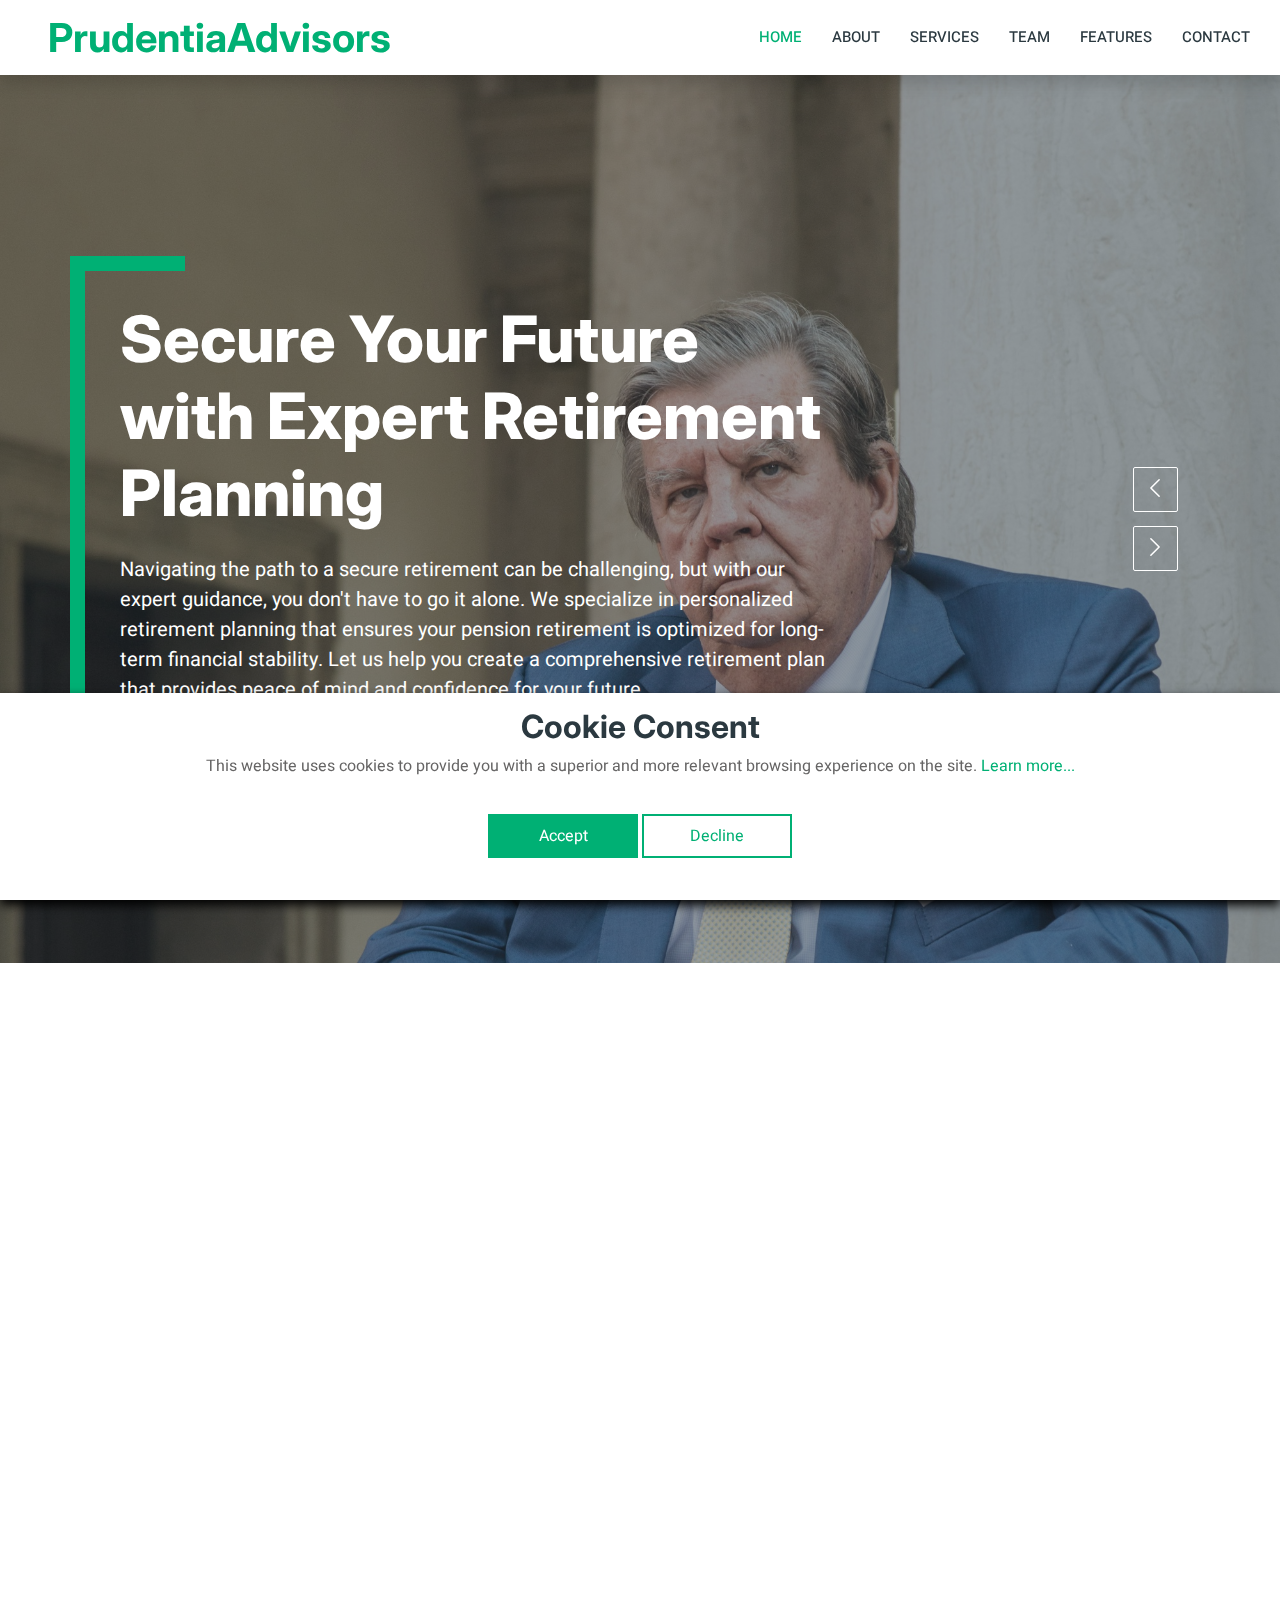
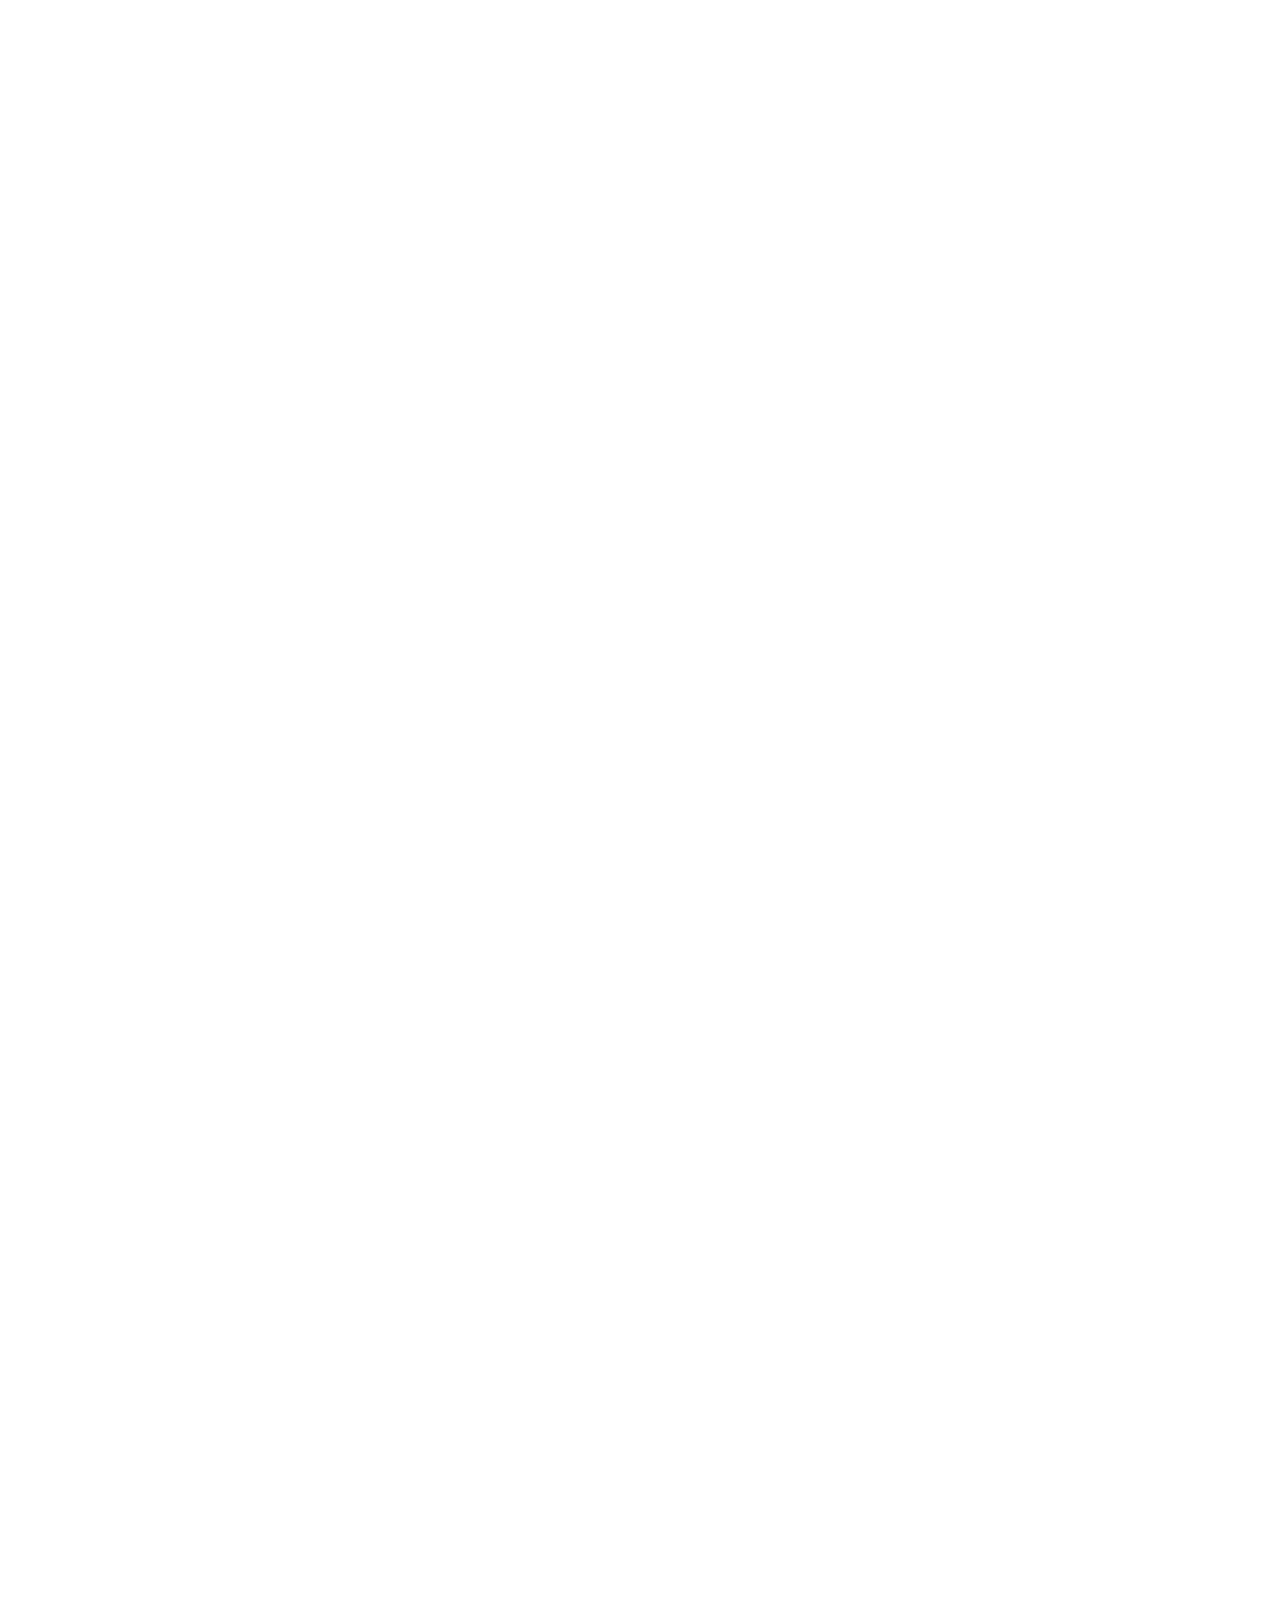
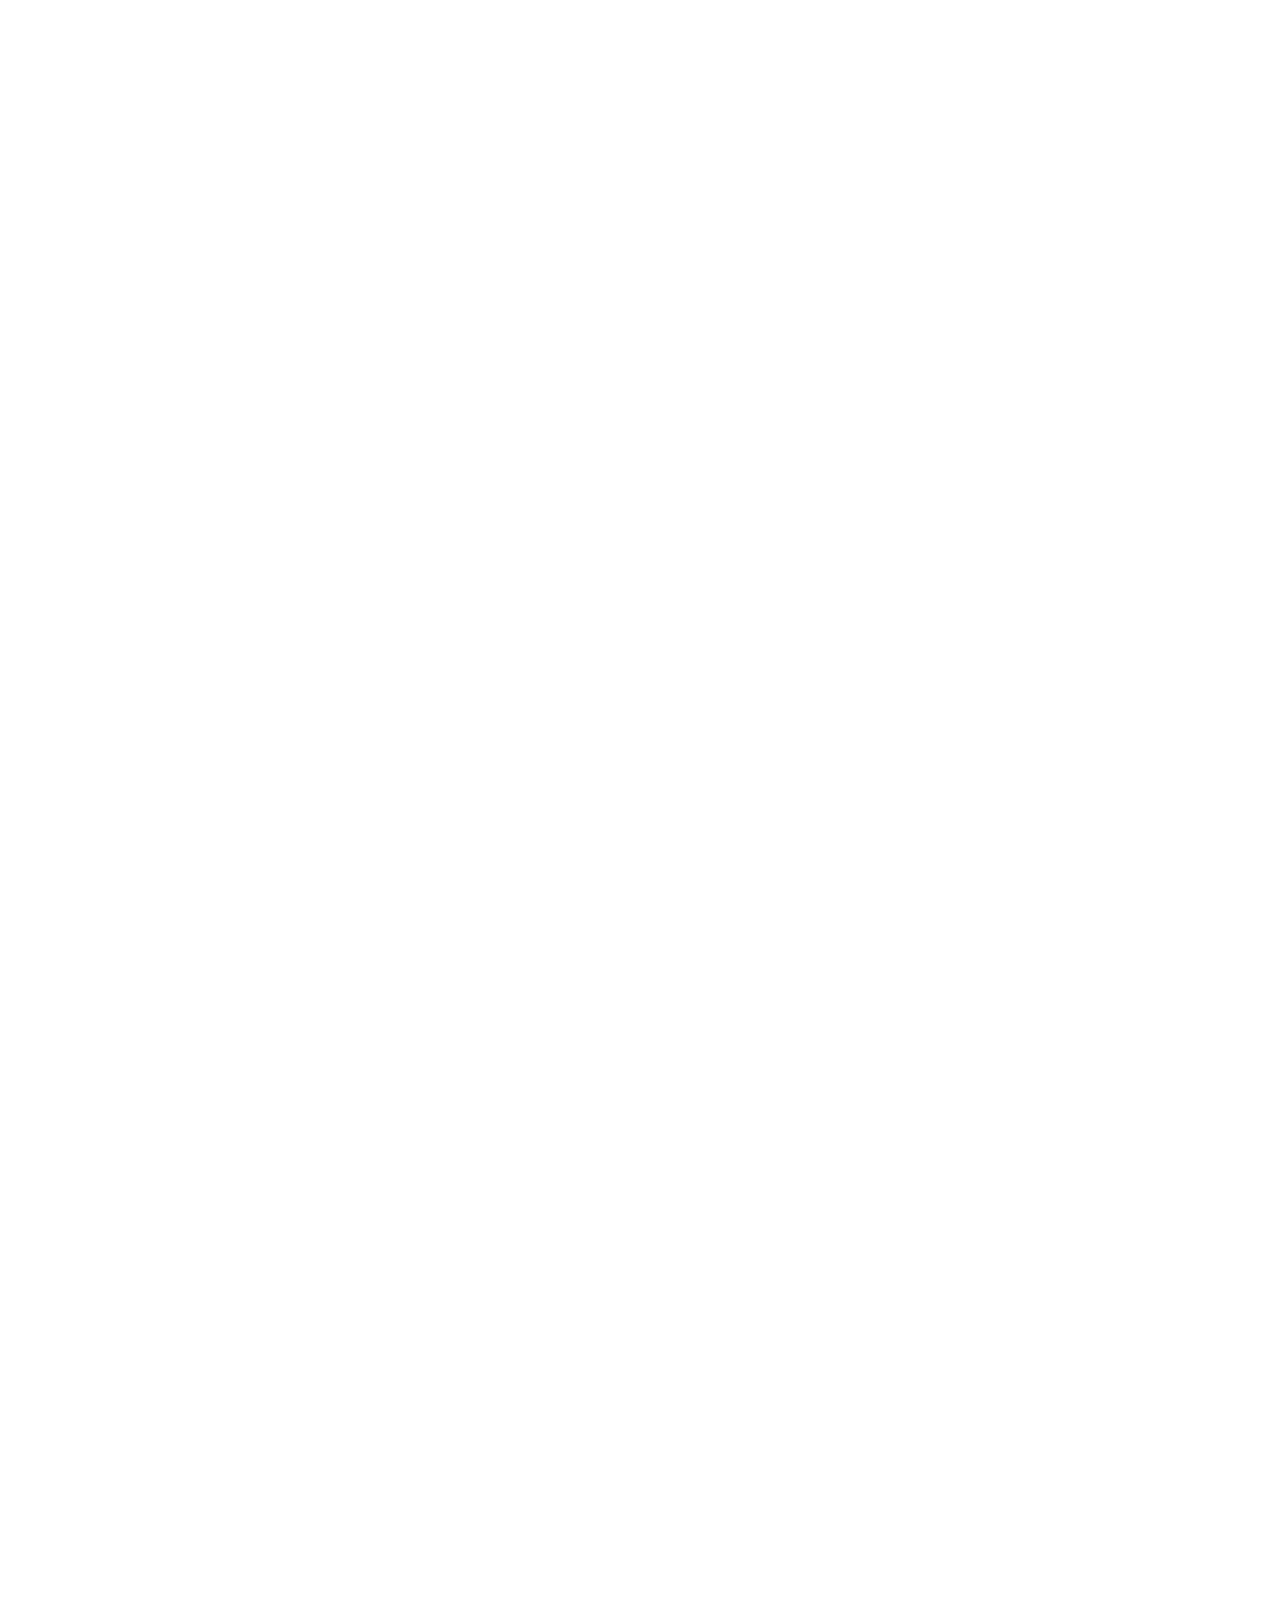
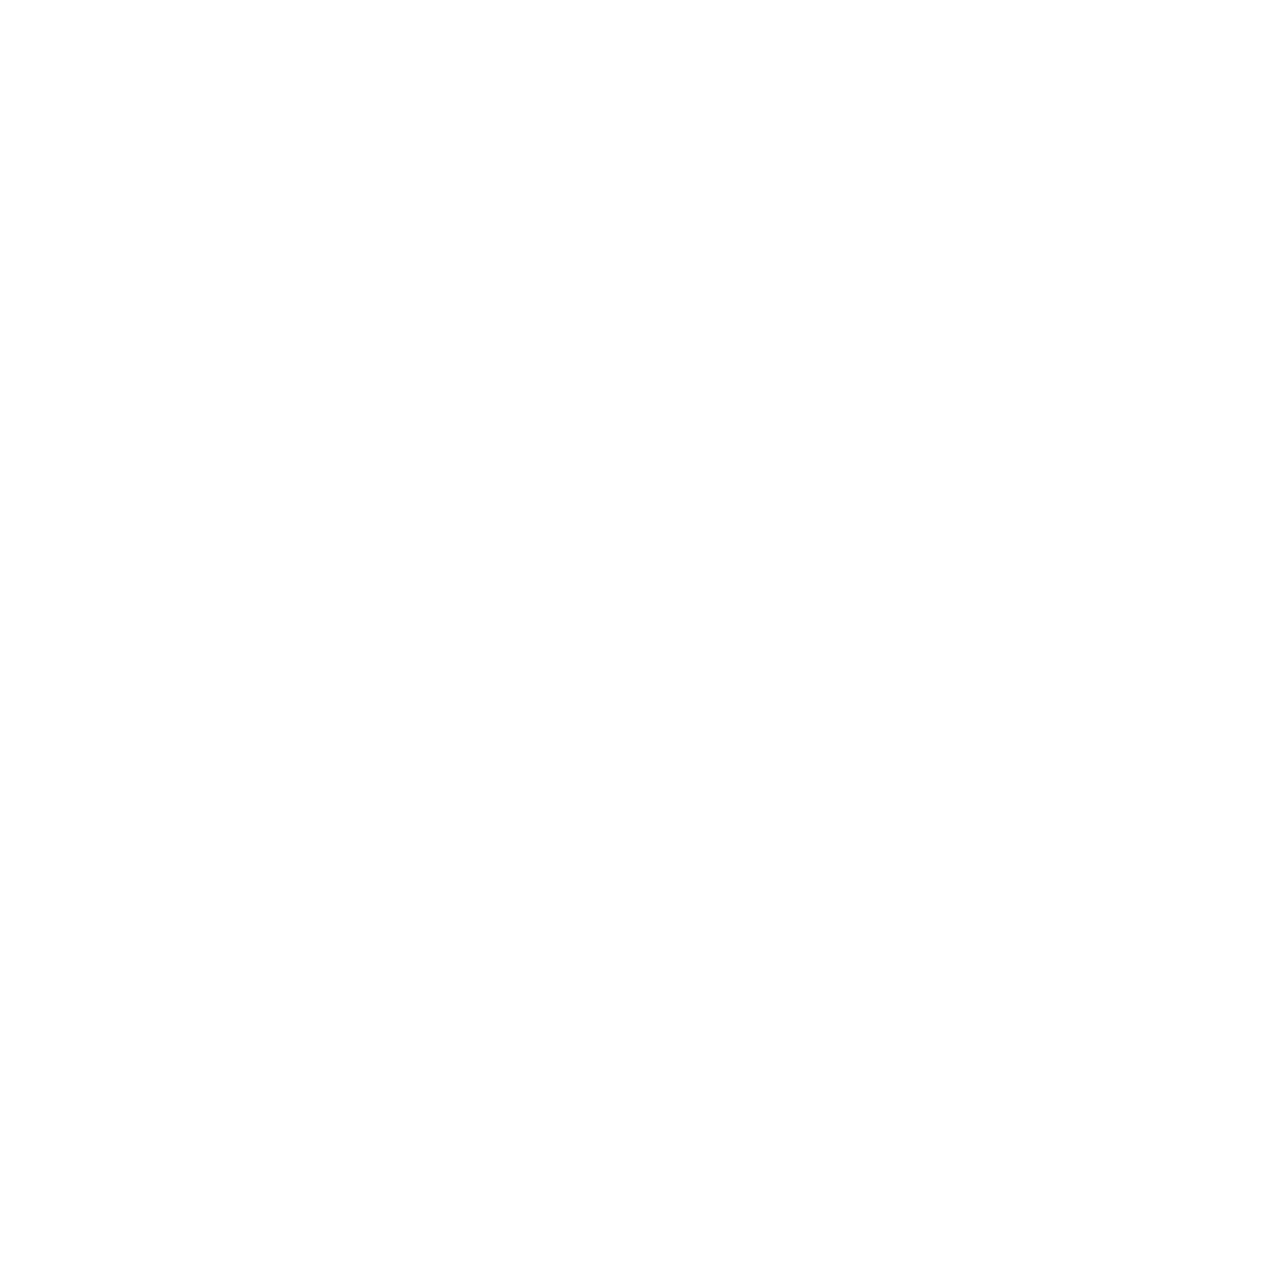
<file: index.html>
<!DOCTYPE html>
<html lang="en">
    <head>
        <meta charset="utf-8" />
        <title>PrudentiaAdvisors</title>
        <meta content="width=device-width, initial-scale=1.0" name="viewport" />
        <meta content="" name="keywords" />
        <meta content="" name="description" />

        <!-- Favicon -->
        <link href="img/favicon.ico" rel="icon" />

        <!-- Google Web Fonts -->
        <link rel="preconnect" href="https://fonts.googleapis.com" />
        <link rel="preconnect" href="https://fonts.gstatic.com" crossorigin />
        <link
            href="https://fonts.googleapis.com/css2?family=Heebo:wght@400;500;600&family=Inter:wght@700;800&display=swap"
            rel="stylesheet"
        />

        <!-- Icon Font Stylesheet -->
        <link
            href="https://cdnjs.cloudflare.com/ajax/libs/font-awesome/5.10.0/css/all.min.css"
            rel="stylesheet"
        />
        <link
            href="https://cdn.jsdelivr.net/npm/bootstrap-icons@1.4.1/font/bootstrap-icons.css"
            rel="stylesheet"
        />

        <!-- Libraries Stylesheet -->
        <link href="lib/animate/animate.min.css" rel="stylesheet" />
        <link
            href="lib/owlcarousel/assets/owl.carousel.min.css"
            rel="stylesheet"
        />

        <!-- Customized Bootstrap Stylesheet -->
        <link href="css/bootstrap.min.css" rel="stylesheet" />

        <!-- Template Stylesheet -->
        <link href="css/style.css" rel="stylesheet" />
    </head>

    <body>
        <div class="bg-white p-0">
            <!-- Spinner Start -->
            <div
                id="spinner"
                class="show bg-white position-fixed translate-middle w-100 vh-100 top-50 start-50 d-flex align-items-center justify-content-center"
            >
                <div
                    class="spinner-border text-primary"
                    style="width: 3rem; height: 3rem"
                    role="status"
                >
                    <span class="sr-only">Loading...</span>
                </div>
            </div>
            <!-- Spinner End -->

            <!-- Navbar Start -->
            <nav
                class="navbar navbar-expand-lg bg-white navbar-light shadow sticky-top p-0"
            >
                <a
                    href="index.html"
                    class="navbar-brand d-flex align-items-center text-center py-0 px-4 px-lg-5"
                >
                    <h1 class="m-0 text-primary">PrudentiaAdvisors</h1>
                </a>
                <button
                    type="button"
                    class="navbar-toggler me-4"
                    data-bs-toggle="collapse"
                    data-bs-target="#navbarCollapse"
                >
                    <span class="navbar-toggler-icon"></span>
                </button>
                <div class="collapse navbar-collapse" id="navbarCollapse">
                    <div class="navbar-nav ms-auto p-4 p-lg-0">
                        <a href="index.html" class="nav-item nav-link active"
                            >Home</a
                        >
                        <a href="#about" class="nav-item nav-link">About</a>
                        <a href="#service" class="nav-item nav-link"
                            >Services</a
                        >
                        <a href="#team" class="nav-item nav-link">Team</a>
                        <a href="#features" class="nav-item nav-link"
                            >Features</a
                        >
                        <a href="#contact" class="nav-item nav-link">Contact</a>
                    </div>
                </div>
            </nav>
            <!-- Navbar End -->

            <!-- Carousel Start -->
            <div class="container-fluid p-0">
                <div class="owl-carousel header-carousel position-relative">
                    <div class="owl-carousel-item position-relative">
                        <img
                            class="img-fluid"
                            src="img/carousel-1.jpg"
                            alt=""
                        />
                        <div
                            class="position-absolute top-0 start-0 w-100 h-100 d-flex align-items-center"
                            style="background: rgba(43, 57, 64, 0.5)"
                        >
                            <div class="container">
                                <div class="row justify-content-start">
                                    <div class="col-10 col-lg-8">
                                        <h1
                                            class="display-3 text-white animated slideInDown mb-4"
                                        >
                                            Secure Your Future with Expert
                                            Retirement Planning
                                        </h1>
                                        <p
                                            class="fs-5 fw-medium text-white mb-4 pb-2"
                                        >
                                            Navigating the path to a secure
                                            retirement can be challenging, but
                                            with our expert guidance, you don't
                                            have to go it alone. We specialize
                                            in personalized retirement planning
                                            that ensures your pension retirement
                                            is optimized for long-term financial
                                            stability. Let us help you create a
                                            comprehensive retirement plan that
                                            provides peace of mind and
                                            confidence for your future.
                                        </p>
                                    </div>
                                </div>
                            </div>
                        </div>
                    </div>
                    <div class="owl-carousel-item position-relative">
                        <img
                            class="img-fluid"
                            src="img/carousel-2.jpg"
                            alt=""
                        />
                        <div
                            class="position-absolute top-0 start-0 w-100 h-100 d-flex align-items-center"
                            style="background: rgba(43, 57, 64, 0.5)"
                        >
                            <div class="container">
                                <div class="row justify-content-start">
                                    <div class="col-10 col-lg-8">
                                        <h1
                                            class="display-3 text-white animated slideInDown mb-4"
                                        >
                                            Tailored Pension Retirement
                                            Solutions for Your Peace of Mind
                                        </h1>
                                        <p
                                            class="fs-5 fw-medium text-white mb-4 pb-2"
                                        >
                                            Planning for retirement is a
                                            critical step towards financial
                                            security. Our consulting services
                                            focus on crafting tailored pension
                                            retirement solutions that align with
                                            your specific needs and goals. With
                                            a well-structured retirement plan,
                                            you can enjoy your retirement years
                                            without financial worries. Trust our
                                            expertise to guide you through every
                                            step of your retirement planning
                                            journey.
                                        </p>
                                    </div>
                                </div>
                            </div>
                        </div>
                    </div>
                </div>
            </div>
            <!-- Carousel End -->

            <!-- Search Start -->
            <div
                class="container-fluid bg-primary mb-5 wow fadeIn"
                data-wow-delay="0.1s"
                style="padding: 35px"
            ></div>
            <!-- Search End -->

            <!-- About Start -->
            <div id="about" class="container-xxl py-5">
                <div class="container">
                    <div class="row g-5 align-items-center">
                        <div class="col-lg-6 wow fadeIn" data-wow-delay="0.1s">
                            <div
                                class="row g-0 about-bg rounded overflow-hidden"
                            >
                                <div class="col-6 text-start">
                                    <img
                                        class="img-fluid w-100"
                                        src="img/about-1.jpg"
                                    />
                                </div>
                                <div class="col-6 text-start">
                                    <img
                                        class="img-fluid"
                                        src="img/about-2.jpg"
                                        style="width: 85%; margin-top: 15%"
                                    />
                                </div>
                                <div class="col-6 text-end">
                                    <img
                                        class="img-fluid"
                                        src="img/about-3.jpg"
                                        style="width: 85%"
                                    />
                                </div>
                                <div class="col-6 text-end">
                                    <img
                                        class="img-fluid w-100"
                                        src="img/about-4.jpg"
                                    />
                                </div>
                            </div>
                        </div>
                        <div class="col-lg-6 wow fadeIn" data-wow-delay="0.5s">
                            <h1 class="mb-4">
                                Your Trusted Partner in Retirement Planning
                            </h1>
                            <p class="mb-4">
                                We are a team of dedicated professionals
                                committed to helping you navigate the
                                complexities of retirement planning. With
                                expertise in pension retirement and
                                comprehensive retirement planning, we provide
                                personalized solutions tailored to your unique
                                needs. Our mission is to empower you to achieve
                                financial security and peace of mind as you plan
                                for your retirement years.
                            </p>
                            <p>
                                <i class="fa fa-check text-primary me-3"></i
                                >Personalized Retirement Planning
                            </p>
                            <p>
                                <i class="fa fa-check text-primary me-3"></i
                                >Expert Guidance and Support
                            </p>
                            <p>
                                <i class="fa fa-check text-primary me-3"></i
                                >Comprehensive Retirement Solutions
                            </p>
                        </div>
                    </div>
                </div>
            </div>
            <!-- About End -->

            <!-- Services Start -->
            <div id="service" class="container-xxl py-5">
                <div class="container">
                    <h1
                        class="text-center mb-5 wow fadeInUp"
                        data-wow-delay="0.1s"
                    >
                        Services
                    </h1>
                    <div class="row g-4">
                        <div
                            class="col-lg-3 col-sm-6 wow fadeInUp"
                            data-wow-delay="0.1s"
                        >
                            <a class="cat-item rounded p-4" href="">
                                <i
                                    class="fa fa-3x fa-mail-bulk text-primary mb-4"
                                ></i>
                                <h6 class="mb-3">
                                    Personalized Pension Retirement Strategies
                                </h6>
                                <p class="mb-0">
                                    Our team specializes in developing
                                    personalized pension retirement strategies
                                    tailored to your unique financial situation
                                    and goals. We assess your pension benefits,
                                    income sources, and retirement goals to
                                    create a customized plan that maximizes your
                                    retirement income and ensures long-term
                                    financial security
                                </p>
                            </a>
                        </div>
                        <div
                            class="col-lg-3 col-sm-6 wow fadeInUp"
                            data-wow-delay="0.3s"
                        >
                            <a class="cat-item rounded p-4" href="">
                                <i
                                    class="fa fa-3x fa-headset text-primary mb-4"
                                ></i>
                                <h6 class="mb-3">
                                    Retirement Plan Development
                                </h6>
                                <p class="mb-0">
                                    We offer comprehensive retirement plan
                                    development services to help you create a
                                    roadmap for your retirement years. Our
                                    experts will work with you to identify your
                                    retirement goals, assess your current
                                    financial situation, and develop a
                                    retirement plan that aligns with your
                                    objectives and risk tolerance.
                                </p>
                            </a>
                        </div>
                        <div
                            class="col-lg-3 col-sm-6 wow fadeInUp"
                            data-wow-delay="0.5s"
                        >
                            <a class="cat-item rounded p-4" href="">
                                <i
                                    class="fa fa-3x fa-user-tie text-primary mb-4"
                                ></i>
                                <h6 class="mb-3">
                                    Retirement Income Optimization
                                </h6>
                                <p class="mb-0">
                                    Maximizing your retirement income is
                                    essential for a comfortable retirement. Our
                                    team specializes in retirement income
                                    optimization strategies, including
                                    optimizing Social Security benefits, pension
                                    withdrawals, and investment income to ensure
                                    you have a reliable and sustainable income
                                    throughout retirement
                                </p>
                            </a>
                        </div>
                        <div
                            class="col-lg-3 col-sm-6 wow fadeInUp"
                            data-wow-delay="0.7s"
                        >
                            <a class="cat-item rounded p-4" href="">
                                <i
                                    class="fa fa-3x fa-tasks text-primary mb-4"
                                ></i>
                                <h6 class="mb-3">
                                    Investment Management for Retirement
                                </h6>
                                <p class="mb-0">
                                    Proper investment management is crucial for
                                    the success of your retirement plan. We
                                    provide expert investment management
                                    services tailored to your retirement goals
                                    and risk tolerance. Our team will help you
                                    build a diversified investment portfolio
                                    designed to generate income and preserve
                                    capital for your retirement years.
                                </p>
                            </a>
                        </div>
                        <div
                            class="col-lg-3 col-sm-6 wow fadeInUp"
                            data-wow-delay="0.1s"
                        >
                            <a class="cat-item rounded p-4" href="">
                                <i
                                    class="fa fa-3x fa-chart-line text-primary mb-4"
                                ></i>
                                <h6 class="mb-3">
                                    Retirement Plan Review and Analysis
                                </h6>
                                <p class="mb-0">
                                    Regular review and analysis of your
                                    retirement plan are essential to ensure it
                                    remains on track to meet your goals. Our
                                    team offers comprehensive retirement plan
                                    review and analysis services to assess your
                                    plan's performance, identify any areas for
                                    improvement, and make necessary adjustments
                                    to keep you on track for a successful
                                    retirement.
                                </p>
                            </a>
                        </div>
                        <div
                            class="col-lg-3 col-sm-6 wow fadeInUp"
                            data-wow-delay="0.3s"
                        >
                            <a class="cat-item rounded p-4" href="">
                                <i
                                    class="fa fa-3x fa-hands-helping text-primary mb-4"
                                ></i>
                                <h6 class="mb-3">
                                    Retirement Planning Workshops
                                </h6>
                                <p class="mb-0">
                                    Education is key to successful retirement
                                    planning. We offer retirement planning
                                    workshops designed to provide you with the
                                    knowledge and tools you need to make
                                    informed decisions about your retirement.
                                    Our workshops cover topics such as pension
                                    retirement strategies, investment
                                    management, and retirement income planning.
                                </p>
                            </a>
                        </div>
                        <div
                            class="col-lg-3 col-sm-6 wow fadeInUp"
                            data-wow-delay="0.5s"
                        >
                            <a class="cat-item rounded p-4" href="">
                                <i
                                    class="fa fa-3x fa-book-reader text-primary mb-4"
                                ></i>
                                <h6 class="mb-3">
                                    Retirement Health Care Planning
                                </h6>
                                <p class="mb-0">
                                    Health care costs can be a significant
                                    expense in retirement. Our retirement health
                                    care planning services help you prepare for
                                    and manage these expenses effectively. We'll
                                    help you explore options for health
                                    insurance, long-term care insurance, and
                                    other health care-related expenses to ensure
                                    your retirement plan remains robust and
                                    sustainable.
                                </p>
                            </a>
                        </div>
                        <div
                            class="col-lg-3 col-sm-6 wow fadeInUp"
                            data-wow-delay="0.7s"
                        >
                            <a class="cat-item rounded p-4" href="">
                                <i
                                    class="fa fa-3x fa-drafting-compass text-primary mb-4"
                                ></i>
                                <h6 class="mb-3">
                                    Estate Planning for Retirement
                                </h6>
                                <p class="mb-0">
                                    Estate planning is an essential component of
                                    retirement planning. Our team offers estate
                                    planning services tailored to your unique
                                    needs and goals. We'll help you create an
                                    estate plan that protects your assets,
                                    minimizes taxes, and ensures your wishes are
                                    carried out during retirement and beyond.
                                </p>
                            </a>
                        </div>
                    </div>
                </div>
            </div>
            <!-- Services End -->

            <!-- Features Start -->
            <div id="features" class="container-xxl py-5">
                <div class="container">
                    <h1
                        class="text-center mb-5 wow fadeInUp"
                        data-wow-delay="0.1s"
                    >
                        Our Features
                    </h1>
                    <div class="row g-4">
                        <div
                            class="col-lg-3 col-sm-6 wow fadeInUp"
                            data-wow-delay="0.1s"
                        >
                            <a class="cat-item rounded">
                                <img
                                    src="img/features-1.jpg"
                                    style="width: 100%"
                                    alt=""
                                />
                                <div class="p-4">
                                    <h6 class="mb-3">
                                        Personalized Retirement Strategies
                                    </h6>
                                    <p style="color: #333" class="mb-0">
                                        We understand that every individual has
                                        unique retirement goals and financial
                                        circumstances. That's why we offer
                                        personalized retirement strategies
                                        tailored to your specific needs and
                                        objectives. Our team works closely with
                                        you to develop a customized plan that
                                        maximizes your pension retirement
                                        benefits and ensures long-term financial
                                        security.
                                    </p>
                                </div>
                            </a>
                        </div>
                        <div
                            class="col-lg-3 col-sm-6 wow fadeInUp"
                            data-wow-delay="0.3s"
                        >
                            <a class="cat-item rounded">
                                <img
                                    src="img/features-2.jpg"
                                    style="width: 100%"
                                    alt=""
                                />
                                <div class="p-4">
                                    <h6 class="mb-3">
                                        Comprehensive Retirement Plans
                                    </h6>
                                    <p style="color: #333" class="mb-0">
                                        Planning for retirement involves
                                        considering various factors such as
                                        income sources, investment strategies,
                                        and risk management. Our comprehensive
                                        retirement plans cover all aspects of
                                        your financial future, ensuring you have
                                        a solid strategy in place for a
                                        comfortable and fulfilling retirement.
                                    </p>
                                </div>
                            </a>
                        </div>
                        <div
                            class="col-lg-3 col-sm-6 wow fadeInUp"
                            data-wow-delay="0.5s"
                        >
                            <a class="cat-item rounded">
                                <img
                                    src="img/features-3.jpg"
                                    style="width: 100%"
                                    alt=""
                                />
                                <div class="p-4">
                                    <h6 class="mb-3">
                                        Ongoing Review and Optimization
                                    </h6>
                                    <p style="color: #333" class="mb-0">
                                        Your retirement plan is not a
                                        set-it-and-forget-it endeavor. We
                                        believe in the importance of ongoing
                                        review and optimization to ensure your
                                        plan remains aligned with your goals and
                                        objectives. Our team regularly reviews
                                        your retirement plan and makes necessary
                                        adjustments to keep you on track for a
                                        successful retirement.
                                    </p>
                                </div>
                            </a>
                        </div>
                        <div
                            class="col-lg-3 col-sm-6 wow fadeInUp"
                            data-wow-delay="0.7s"
                        >
                            <a class="cat-item rounded">
                                <img
                                    src="img/features-4.jpg"
                                    style="width: 100%"
                                    alt=""
                                />
                                <div class="p-4">
                                    <h6 class="mb-3">
                                        Expert Guidance and Support
                                    </h6>
                                    <p style="color: #333" class="mb-0">
                                        Our team of experienced professionals is
                                        here to provide you with expert guidance
                                        and support throughout your retirement
                                        planning journey. Whether you have
                                        questions about pension retirement
                                        options or need assistance with
                                        investment management, we're here to
                                        help you every step of the way.
                                    </p>
                                </div>
                            </a>
                        </div>
                    </div>
                </div>
            </div>
            <!-- Features End -->

            <!-- Testimonial Start -->
            <div class="container-xxl py-5 wow fadeInUp" data-wow-delay="0.1s">
                <div class="container">
                    <h1 class="text-center mb-5">Our Clients Say!!!</h1>
                    <div class="owl-carousel testimonial-carousel">
                        <div class="testimonial-item bg-light rounded p-4">
                            <i
                                class="fa fa-quote-left fa-2x text-primary mb-3"
                            ></i>
                            <p>
                                I was feeling overwhelmed with retirement
                                planning until I found this consulting service.
                                Their personalized approach helped me understand
                                my pension retirement options and create a solid
                                retirement plan. I feel much more confident
                                about my future now. Highly recommend!
                            </p>
                            <div class="d-flex align-items-center">
                                <img
                                    class="img-fluid flex-shrink-0 rounded"
                                    src="img/testimonial-1.jpg"
                                    style="
                                        width: 50px;
                                        height: 50px;
                                        object-fit: cover;
                                    "
                                />
                                <div class="ps-3">
                                    <h5 class="mb-1">Sara T.</h5>
                                </div>
                            </div>
                        </div>
                        <div class="testimonial-item bg-light rounded p-4">
                            <i
                                class="fa fa-quote-left fa-2x text-primary mb-3"
                            ></i>
                            <p>
                                The team at this consulting firm went above and
                                beyond to help me with retirement planning. They
                                were patient, knowledgeable, and truly cared
                                about my financial well-being. Thanks to their
                                guidance, I feel prepared and excited for
                                retirement
                            </p>
                            <div class="d-flex align-items-center">
                                <img
                                    class="img-fluid flex-shrink-0 rounded"
                                    src="img/testimonial-2.jpg"
                                    style="
                                        width: 50px;
                                        height: 50px;
                                        object-fit: cover;
                                    "
                                />
                                <div class="ps-3">
                                    <h5 class="mb-1">Michael B.</h5>
                                </div>
                            </div>
                        </div>
                        <div class="testimonial-item bg-light rounded p-4">
                            <i
                                class="fa fa-quote-left fa-2x text-primary mb-3"
                            ></i>
                            <p>
                                I can't thank this consulting service enough for
                                their expertise and support during my retirement
                                planning journey. They helped me navigate the
                                complexities of pension retirement and created a
                                comprehensive retirement plan that aligns
                                perfectly with my goals. I highly recommend
                                their services to anyone planning for
                                retirement.
                            </p>
                            <div class="d-flex align-items-center">
                                <img
                                    class="img-fluid flex-shrink-0 rounded"
                                    src="img/testimonial-3.jpg"
                                    style="
                                        width: 50px;
                                        height: 50px;
                                        object-fit: cover;
                                    "
                                />
                                <div class="ps-3">
                                    <h5 class="mb-1">Emily M.</h5>
                                </div>
                            </div>
                        </div>
                        <div class="testimonial-item bg-light rounded p-4">
                            <i
                                class="fa fa-quote-left fa-2x text-primary mb-3"
                            ></i>
                            <p>
                                I'm so grateful for the guidance I received from
                                this consulting firm. They took the time to
                                understand my unique situation and provided
                                tailored recommendations for my retirement plan.
                                With their help, I feel much more confident
                                about my financial future. Thank you!
                            </p>
                            <div class="d-flex align-items-center">
                                <img
                                    class="img-fluid flex-shrink-0 rounded"
                                    src="img/testimonial-4.jpg"
                                    style="
                                        width: 50px;
                                        height: 50px;
                                        object-fit: cover;
                                    "
                                />
                                <div class="ps-3">
                                    <h5 class="mb-1">David S.</h5>
                                </div>
                            </div>
                        </div>
                    </div>
                </div>
            </div>
            <!-- Testimonial End -->

            <!-- Team Start -->
            <div id="team" class="container-xxl py-5">
                <div class="container">
                    <h1
                        class="text-center mb-5 wow fadeInUp"
                        data-wow-delay="0.1s"
                    >
                        Our Team
                    </h1>
                    <div class="row g-4">
                        <div
                            class="col-lg-3 col-sm-6 wow fadeInUp"
                            data-wow-delay="0.1s"
                        >
                            <a class="cat-item rounded p-4">
                                <img
                                    src="img/team-2.jpg"
                                    style="width: 100%; margin-bottom: 20px"
                                    alt=""
                                />
                                <h6 class="mb-3">Mark Johnson</h6>
                                <p class="mb-0">Senior Retirement Planner</p>
                            </a>
                        </div>
                        <div
                            class="col-lg-3 col-sm-6 wow fadeInUp"
                            data-wow-delay="0.3s"
                        >
                            <a class="cat-item rounded p-4">
                                <img
                                    src="img/team-1.jpg"
                                    style="width: 100%; margin-bottom: 20px"
                                    alt=""
                                />
                                <h6 class="mb-3">Rachel Smith</h6>
                                <p class="mb-0">Pension Fund Specialist</p>
                            </a>
                        </div>
                        <div
                            class="col-lg-3 col-sm-6 wow fadeInUp"
                            data-wow-delay="0.5s"
                        >
                            <a class="cat-item rounded p-4">
                                <img
                                    src="img/team-4.jpg"
                                    style="width: 100%; margin-bottom: 20px"
                                    alt=""
                                />
                                <h6 class="mb-3">Alex Parker</h6>
                                <p class="mb-0">
                                    Retirement Planning Consultant
                                </p>
                            </a>
                        </div>
                        <div
                            class="col-lg-3 col-sm-6 wow fadeInUp"
                            data-wow-delay="0.7s"
                        >
                            <a class="cat-item rounded p-4">
                                <img
                                    src="img/team-3.jpg"
                                    style="width: 100%; margin-bottom: 20px"
                                    alt=""
                                />
                                <h6 class="mb-3">Laura Davis</h6>
                                <p class="mb-0">Financial Advisor</p>
                            </a>
                        </div>
                    </div>
                </div>
            </div>
            <!-- Team End -->

            <!-- Contact Start -->
            <div id="contact" class="container-xxl py-5">
                <div class="container">
                    <h1
                        class="text-center mb-5 wow fadeInUp"
                        data-wow-delay="0.1s"
                    >
                        Contact For Any Query
                    </h1>
                    <div class="row g-4">
                        <div class="col-12">
                            <div class="row gy-4">
                                <div
                                    class="col-md-4 wow fadeIn"
                                    data-wow-delay="0.1s"
                                >
                                    <div
                                        class="d-flex align-items-center bg-light rounded p-4"
                                    >
                                        <div
                                            class="bg-white border rounded d-flex flex-shrink-0 align-items-center justify-content-center me-3"
                                            style="width: 45px; height: 45px"
                                        >
                                            <i
                                                class="fa fa-map-marker-alt text-primary"
                                            ></i>
                                        </div>
                                        <span
                                            >Block D, Comsec, Grahamstown Rd,
                                            North End, Gqeberha, 6001, South
                                            Africa</span
                                        >
                                    </div>
                                </div>
                                <div
                                    class="col-md-4 wow fadeIn"
                                    data-wow-delay="0.3s"
                                >
                                    <div
                                        class="d-flex align-items-center bg-light rounded p-4"
                                    >
                                        <div
                                            class="bg-white border rounded d-flex flex-shrink-0 align-items-center justify-content-center me-3"
                                            style="width: 45px; height: 45px"
                                        >
                                            <i
                                                class="fa fa-envelope-open text-primary"
                                            ></i>
                                        </div>
                                        <span
                                            >prudentia_advisors@gmail.com</span
                                        >
                                    </div>
                                </div>
                                <div
                                    class="col-md-4 wow fadeIn"
                                    data-wow-delay="0.5s"
                                >
                                    <div
                                        class="d-flex align-items-center bg-light rounded p-4"
                                    >
                                        <div
                                            class="bg-white border rounded d-flex flex-shrink-0 align-items-center justify-content-center me-3"
                                            style="width: 45px; height: 45px"
                                        >
                                            <i
                                                class="fa fa-phone-alt text-primary"
                                            ></i>
                                        </div>
                                        <span>+27414533508</span>
                                    </div>
                                </div>
                            </div>
                        </div>
                        <div
                            class="col-md-6 wow fadeInUp"
                            data-wow-delay="0.1s"
                        >
                            <iframe
                                src="https://www.google.com/maps/embed?pb=!1m18!1m12!1m3!1d3899.6253217097747!2d25.595483642703364!3d-33.91794032445036!2m3!1f0!2f0!3f0!3m2!1i1024!2i768!4f13.1!3m3!1m2!1s0x1e7ad30c4bc248d1%3A0xaef85af211ffde03!2sHydro-Matic!5e0!3m2!1suk!2sua!4v1717422991424!5m2!1suk!2sua"
                                class="position-relative rounded w-100 h-100"
                                frameborder="0"
                                style="min-height: 400px; border: 0"
                                allowfullscreen=""
                                aria-hidden="false"
                                tabindex="0"
                            ></iframe>
                        </div>
                        <div class="col-md-6">
                            <div class="wow fadeInUp" data-wow-delay="0.5s">
                                <form>
                                    <div class="row g-3">
                                        <div class="col-md-6">
                                            <div class="form-floating">
                                                <input
                                                    type="text"
                                                    class="form-control"
                                                    id="name"
                                                    placeholder="Your Name"
                                                />
                                                <label for="name"
                                                    >Your Name</label
                                                >
                                            </div>
                                        </div>
                                        <div class="col-md-6">
                                            <div class="form-floating">
                                                <input
                                                    type="email"
                                                    class="form-control"
                                                    id="email"
                                                    placeholder="Your Email"
                                                />
                                                <label for="email"
                                                    >Your Email</label
                                                >
                                                <div
                                                    id="result"
                                                    style="color: red"
                                                ></div>
                                            </div>
                                        </div>
                                        <div class="col-12">
                                            <div class="form-floating">
                                                <input
                                                    type="text"
                                                    class="form-control"
                                                    id="subject"
                                                    placeholder="Subject"
                                                />
                                                <label for="subject"
                                                    >Subject</label
                                                >
                                            </div>
                                        </div>
                                        <div class="col-12">
                                            <div class="form-floating">
                                                <textarea
                                                    class="form-control"
                                                    placeholder="Leave a message here"
                                                    id="message"
                                                    style="height: 150px"
                                                ></textarea>
                                                <label for="message"
                                                    >Message</label
                                                >
                                            </div>
                                        </div>
                                        <div class="col-12">
                                            <button
                                                class="btn btn-primary w-100 py-3"
                                                type="submit"
                                                id="submit"
                                                onclick="sendForm()"
                                            >
                                                Send Message
                                            </button>
                                        </div>
                                    </div>
                                </form>
                            </div>
                        </div>
                    </div>
                </div>
            </div>
            <!-- Contact End -->

            <!-- Footer Start -->
            <div
                class="container-fluid bg-dark text-white-50 footer pt-5 mt-5 wow fadeIn"
                data-wow-delay="0.1s"
            >
                <div class="container py-5">
                    <div class="row g-5">
                        <div class="col-lg-4 col-md-6">
                            <h5 class="text-white mb-4">PrudentiaAdvisors</h5>
                            <p>
                                Welcome to our consulting firm, your trusted
                                partner in retirement planning. Our dedicated
                                team of experts specializes in pension
                                retirement and comprehensive retirement
                                planning, offering personalized solutions
                                tailored to your unique needs.
                            </p>
                        </div>
                        <div class="col-lg-4 col-md-6">
                            <h5 class="text-white mb-4">Quick Links</h5>
                            <a
                                class="btn btn-link text-white-50"
                                href="index.html"
                                >Home</a
                            >
                            <a
                                class="btn btn-link text-white-50"
                                href="privacy-policy.html"
                                >Privacy</a
                            >
                            <a
                                class="btn btn-link text-white-50"
                                href="terms-of-use.html"
                                >Terms of use</a
                            >
                        </div>
                        <div class="col-lg-4 col-md-6">
                            <h5 class="text-white mb-4">Contact</h5>
                            <p class="mb-2">
                                <i class="fa fa-map-marker-alt me-3"></i>Block
                                D, Comsec, Grahamstown Rd, North End, Gqeberha,
                                6001, Soth Africa
                            </p>
                            <p class="mb-2">
                                <i class="fa fa-phone-alt me-3"></i>+27414533508
                            </p>
                            <p class="mb-2">
                                <i class="fa fa-envelope me-3"></i
                                >prudentia_advisors@gmail.com
                            </p>
                        </div>
                    </div>
                </div>
            </div>
            <!-- Footer End -->

            <!-- Back to Top -->
            <a href="#" class="btn btn-lg btn-primary btn-lg-square back-to-top"
                ><i class="bi bi-arrow-up"></i
            ></a>

            <!-- Cookie banner -->
            <div class="cookie-wrapper show">
                <div>
                    <i class="bx bx-cookie"></i>
                    <h2 style="text-align: center">Cookie Consent</h2>
                </div>

                <div class="data">
                    <p>
                        This website uses cookies to provide you with a superior
                        and more relevant browsing experience on the site.
                        <a href="#">Learn more...</a>
                    </p>
                </div>

                <div class="buttons">
                    <button class="cookie-button" id="acceptBtn">Accept</button>
                    <button class="cookie-button" id="declineBtn">
                        Decline
                    </button>
                </div>
            </div>
            <!-- End Cookie banner -->
        </div>

        <!-- JavaScript Libraries -->
        <script src="https://code.jquery.com/jquery-3.4.1.min.js"></script>
        <script src="https://cdn.jsdelivr.net/npm/bootstrap@5.0.0/dist/js/bootstrap.bundle.min.js"></script>
        <script src="lib/wow/wow.min.js"></script>
        <script src="lib/easing/easing.min.js"></script>
        <script src="lib/waypoints/waypoints.min.js"></script>
        <script src="lib/owlcarousel/owl.carousel.min.js"></script>

        <!-- Template Javascript -->
        <script src="js/main.js"></script>
        <script src="js/cookiebanner.js"></script>
        <script src="js/contact-form.js"></script>
    </body>
</html>
</file>
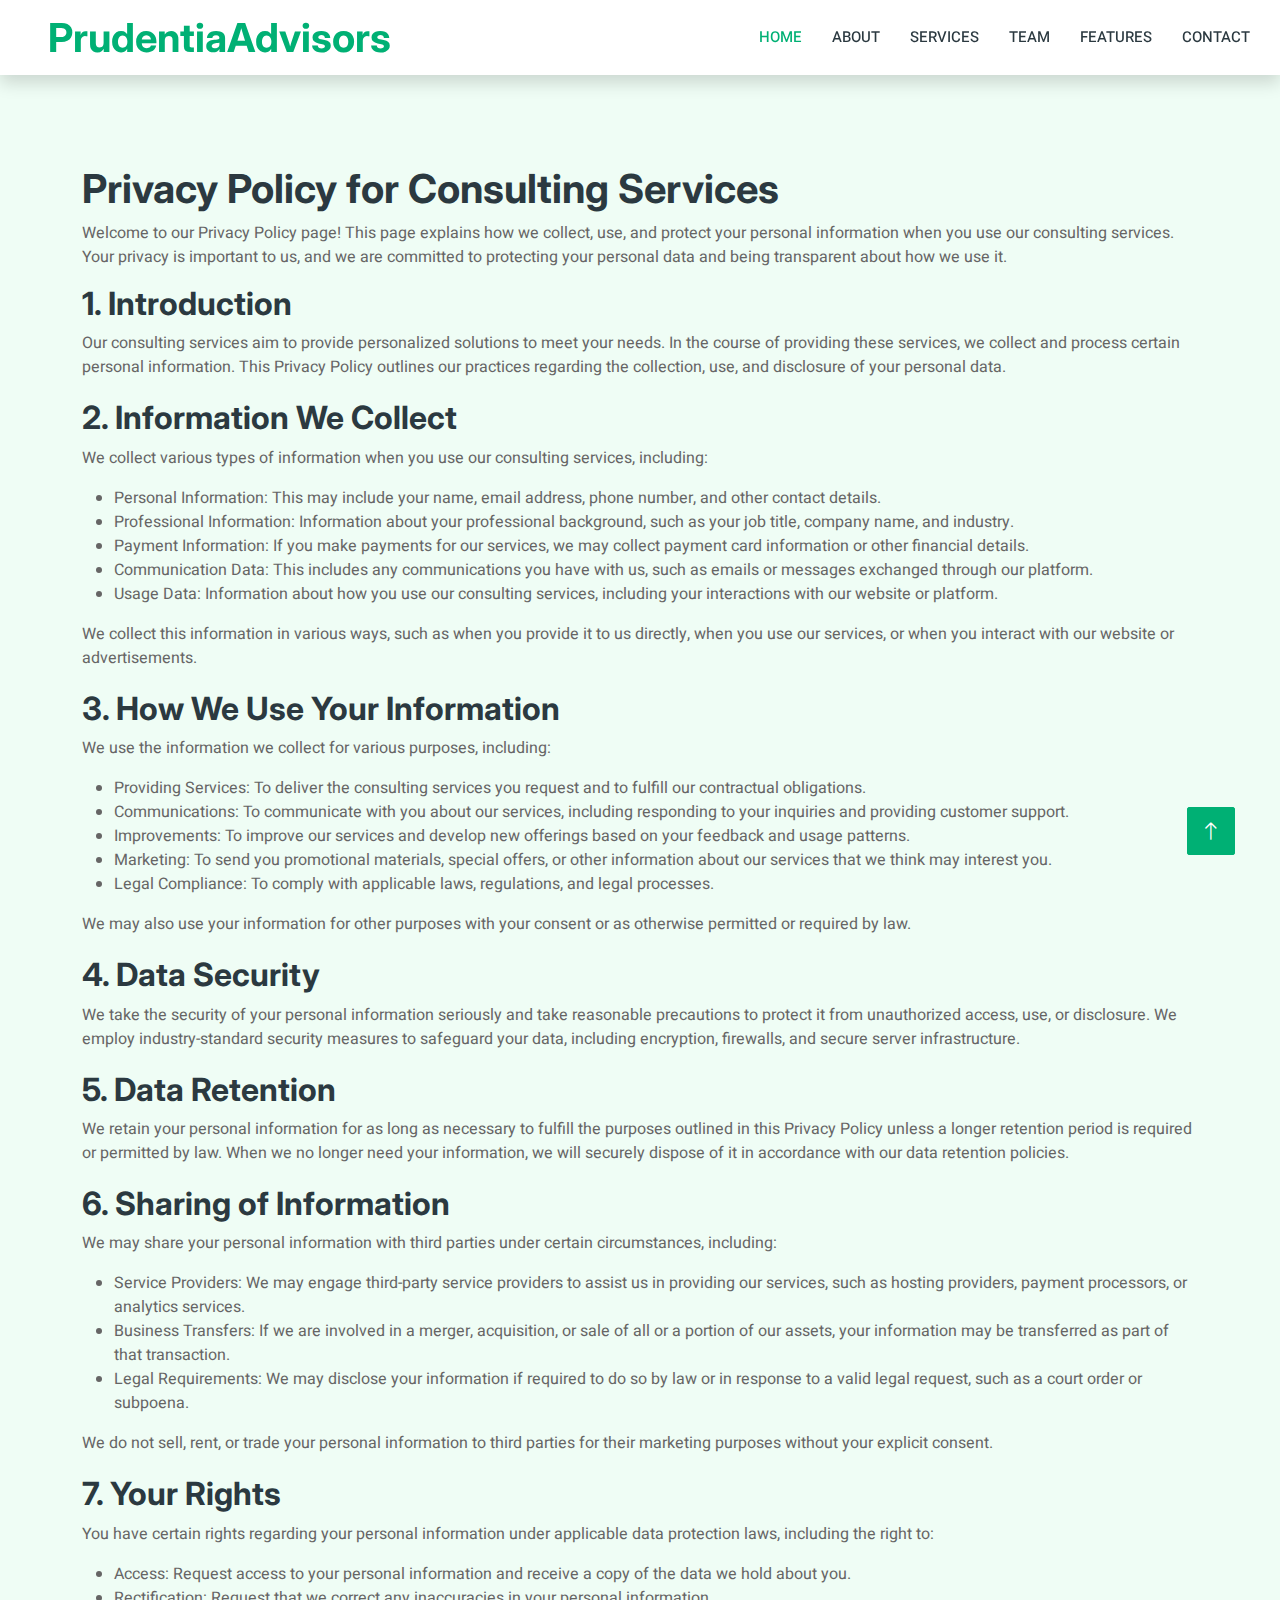
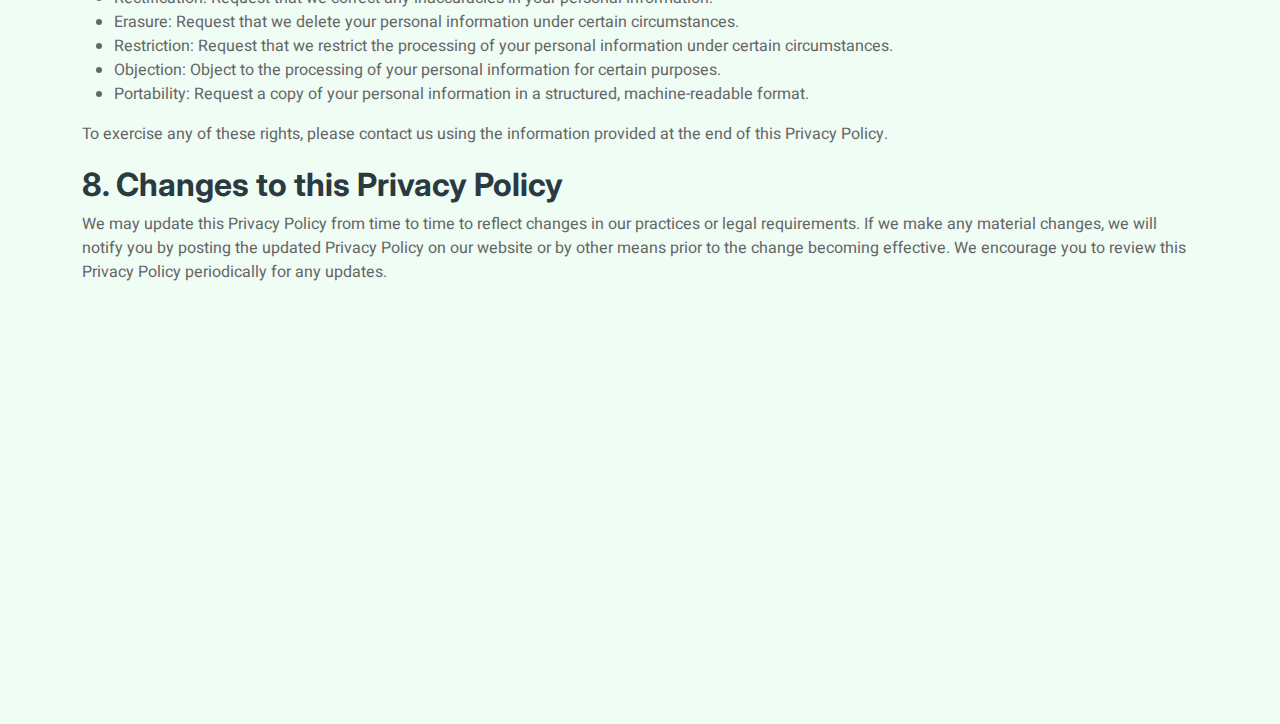
<file: privacy-policy.html>
<!DOCTYPE html>
<html dir="auto" lang="en">
    <head>
        <meta charset="utf-8" />
        <title>PrudentiaAdvisors</title>
        <meta content="width=device-width, initial-scale=1.0" name="viewport" />
        <meta content="" name="keywords" />
        <meta content="" name="description" />

        <!-- Favicon -->
        <link href="img/favicon.ico" rel="icon" />

        <!-- Google Web Fonts -->
        <link rel="preconnect" href="https://fonts.googleapis.com" />
        <link rel="preconnect" href="https://fonts.gstatic.com" crossorigin />
        <link
            href="https://fonts.googleapis.com/css2?family=Heebo:wght@400;500;600&family=Inter:wght@700;800&display=swap"
            rel="stylesheet"
        />

        <!-- Icon Font Stylesheet -->
        <link
            href="https://cdnjs.cloudflare.com/ajax/libs/font-awesome/5.10.0/css/all.min.css"
            rel="stylesheet"
        />
        <link
            href="https://cdn.jsdelivr.net/npm/bootstrap-icons@1.4.1/font/bootstrap-icons.css"
            rel="stylesheet"
        />

        <!-- Libraries Stylesheet -->
        <link href="lib/animate/animate.min.css" rel="stylesheet" />
        <link
            href="lib/owlcarousel/assets/owl.carousel.min.css"
            rel="stylesheet"
        />

        <!-- Customized Bootstrap Stylesheet -->
        <link href="css/bootstrap.min.css" rel="stylesheet" />

        <!-- Template Stylesheet -->
        <link href="css/style.css" rel="stylesheet" />
    </head>

    <body>
        <!-- Spinner Start -->
        <div
            id="spinner"
            class="show bg-white position-fixed translate-middle w-100 vh-100 top-50 start-50 d-flex align-items-center justify-content-center"
        >
            <div
                class="spinner-border text-primary"
                style="width: 3rem; height: 3rem"
                role="status"
            >
                <span class="sr-only">Loading...</span>
            </div>
        </div>
        <!-- Spinner End -->

        <!-- Navbar Start -->
        <nav
            class="navbar navbar-expand-lg bg-white navbar-light shadow sticky-top p-0"
        >
            <a
                href="index.html"
                class="navbar-brand d-flex align-items-center text-center py-0 px-4 px-lg-5"
            >
                <h1 class="m-0 text-primary">PrudentiaAdvisors</h1>
            </a>
            <button
                type="button"
                class="navbar-toggler me-4"
                data-bs-toggle="collapse"
                data-bs-target="#navbarCollapse"
            >
                <span class="navbar-toggler-icon"></span>
            </button>
            <div class="collapse navbar-collapse" id="navbarCollapse">
                <div class="navbar-nav ms-auto p-4 p-lg-0">
                    <a href="index.html" class="nav-item nav-link active"
                        >Home</a
                    >
                    <a href="index.html#about" class="nav-item nav-link"
                        >About</a
                    >
                    <a href="index.html#service" class="nav-item nav-link"
                        >Services</a
                    >
                    <a href="index.html#team" class="nav-item nav-link">Team</a>
                    <a href="index.html#features" class="nav-item nav-link"
                        >Features</a
                    >
                    <a href="index.html#contact" class="nav-item nav-link"
                        >Contact</a
                    >
                </div>
            </div>
        </nav>
        <!-- Navbar End -->

        <main>
            <article
                class="container additional-wrapper"
                style="margin-top: 70px"
            >
                <div class="page__content" style="padding: 20px 0px">
                    <h1>Privacy Policy for Consulting Services</h1>
                    <p>
                        Welcome to our Privacy Policy page! This page explains
                        how we collect, use, and protect your personal
                        information when you use our consulting services. Your
                        privacy is important to us, and we are committed to
                        protecting your personal data and being transparent
                        about how we use it.
                    </p>
                    <div style="margin-bottom: 20px">
                        <h2>1. Introduction</h2>
                        <p>
                            Our consulting services aim to provide personalized
                            solutions to meet your needs. In the course of
                            providing these services, we collect and process
                            certain personal information. This Privacy Policy
                            outlines our practices regarding the collection,
                            use, and disclosure of your personal data.
                        </p>
                    </div>
                    <div style="margin-bottom: 20px">
                        <h2>2. Information We Collect</h2>
                        <p>
                            We collect various types of information when you use
                            our consulting services, including:
                        </p>
                        <ul>
                            <li>
                                Personal Information: This may include your
                                name, email address, phone number, and other
                                contact details.
                            </li>
                            <li>
                                Professional Information: Information about your
                                professional background, such as your job title,
                                company name, and industry.
                            </li>
                            <li>
                                Payment Information: If you make payments for
                                our services, we may collect payment card
                                information or other financial details.
                            </li>
                            <li>
                                Communication Data: This includes any
                                communications you have with us, such as emails
                                or messages exchanged through our platform.
                            </li>
                            <li>
                                Usage Data: Information about how you use our
                                consulting services, including your interactions
                                with our website or platform.
                            </li>
                        </ul>
                        <p>
                            We collect this information in various ways, such as
                            when you provide it to us directly, when you use our
                            services, or when you interact with our website or
                            advertisements.
                        </p>
                    </div>
                    <div style="margin-bottom: 20px">
                        <h2>3. How We Use Your Information</h2>
                        <p>
                            We use the information we collect for various
                            purposes, including:
                        </p>
                        <ul>
                            <li>
                                Providing Services: To deliver the consulting
                                services you request and to fulfill our
                                contractual obligations.
                            </li>
                            <li>
                                Communications: To communicate with you about
                                our services, including responding to your
                                inquiries and providing customer support.
                            </li>
                            <li>
                                Improvements: To improve our services and
                                develop new offerings based on your feedback and
                                usage patterns.
                            </li>
                            <li>
                                Marketing: To send you promotional materials,
                                special offers, or other information about our
                                services that we think may interest you.
                            </li>
                            <li>
                                Legal Compliance: To comply with applicable
                                laws, regulations, and legal processes.
                            </li>
                        </ul>
                        <p>
                            We may also use your information for other purposes
                            with your consent or as otherwise permitted or
                            required by law.
                        </p>
                    </div>
                    <div style="margin-bottom: 20px">
                        <h2>4. Data Security</h2>
                        <p>
                            We take the security of your personal information
                            seriously and take reasonable precautions to protect
                            it from unauthorized access, use, or disclosure. We
                            employ industry-standard security measures to
                            safeguard your data, including encryption,
                            firewalls, and secure server infrastructure.
                        </p>
                    </div>
                    <div style="margin-bottom: 20px">
                        <h2>5. Data Retention</h2>
                        <p>
                            We retain your personal information for as long as
                            necessary to fulfill the purposes outlined in this
                            Privacy Policy unless a longer retention period is
                            required or permitted by law. When we no longer need
                            your information, we will securely dispose of it in
                            accordance with our data retention policies.
                        </p>
                    </div>
                    <div style="margin-bottom: 20px">
                        <h2>6. Sharing of Information</h2>
                        <p>
                            We may share your personal information with third
                            parties under certain circumstances, including:
                        </p>
                        <ul>
                            <li>
                                Service Providers: We may engage third-party
                                service providers to assist us in providing our
                                services, such as hosting providers, payment
                                processors, or analytics services.
                            </li>
                            <li>
                                Business Transfers: If we are involved in a
                                merger, acquisition, or sale of all or a portion
                                of our assets, your information may be
                                transferred as part of that transaction.
                            </li>
                            <li>
                                Legal Requirements: We may disclose your
                                information if required to do so by law or in
                                response to a valid legal request, such as a
                                court order or subpoena.
                            </li>
                        </ul>
                        <p>
                            We do not sell, rent, or trade your personal
                            information to third parties for their marketing
                            purposes without your explicit consent.
                        </p>
                    </div>
                    <div style="margin-bottom: 20px">
                        <h2>7. Your Rights</h2>
                        <p>
                            You have certain rights regarding your personal
                            information under applicable data protection laws,
                            including the right to:
                        </p>
                        <ul>
                            <li>
                                Access: Request access to your personal
                                information and receive a copy of the data we
                                hold about you.
                            </li>
                            <li>
                                Rectification: Request that we correct any
                                inaccuracies in your personal information.
                            </li>
                            <li>
                                Erasure: Request that we delete your personal
                                information under certain circumstances.
                            </li>
                            <li>
                                Restriction: Request that we restrict the
                                processing of your personal information under
                                certain circumstances.
                            </li>
                            <li>
                                Objection: Object to the processing of your
                                personal information for certain purposes.
                            </li>
                            <li>
                                Portability: Request a copy of your personal
                                information in a structured, machine-readable
                                format.
                            </li>
                        </ul>
                        <p>
                            To exercise any of these rights, please contact us
                            using the information provided at the end of this
                            Privacy Policy.
                        </p>
                    </div>
                    <div style="margin-bottom: 20px">
                        <h2>8. Changes to this Privacy Policy</h2>
                        <p>
                            We may update this Privacy Policy from time to time
                            to reflect changes in our practices or legal
                            requirements. If we make any material changes, we
                            will notify you by posting the updated Privacy
                            Policy on our website or by other means prior to the
                            change becoming effective. We encourage you to
                            review this Privacy Policy periodically for any
                            updates.
                        </p>
                    </div>
                </div>
            </article>
        </main>

        <!-- Footer Start -->
        <div
            class="container-fluid bg-dark text-white-50 footer pt-5 mt-5 wow fadeIn"
            data-wow-delay="0.1s"
        >
            <div class="container py-5">
                <div class="row g-5">
                    <div class="col-lg-4 col-md-6">
                        <h5 class="text-white mb-4">PrudentiaAdvisors</h5>
                        <p>
                            Welcome to our consulting firm, your trusted partner
                            in retirement planning. Our dedicated team of
                            experts specializes in pension retirement and
                            comprehensive retirement planning, offering
                            personalized solutions tailored to your unique
                            needs.
                        </p>
                    </div>
                    <div class="col-lg-4 col-md-6">
                        <h5 class="text-white mb-4">Quick Links</h5>
                        <a class="btn btn-link text-white-50" href="index.html"
                            >Home</a
                        >
                        <a
                            class="btn btn-link text-white-50"
                            href="terms-of-use.html"
                            >Terms of use</a
                        >
                    </div>
                    <div class="col-lg-4 col-md-6">
                        <h5 class="text-white mb-4">Contact</h5>
                        <p class="mb-2">
                            <i class="fa fa-map-marker-alt me-3"></i>Block D,
                            Comsec, Grahamstown Rd, North End, Gqeberha, 6001,
                            Soth Africa
                        </p>
                        <p class="mb-2">
                            <i class="fa fa-phone-alt me-3"></i>+27414533508
                        </p>
                        <p class="mb-2">
                            <i class="fa fa-envelope me-3"></i
                            >prudentia_advisors@gmail.com
                        </p>
                    </div>
                </div>
            </div>
        </div>
        <!-- Footer End -->

        <!-- Back to Top -->
        <a href="#" class="btn btn-lg btn-primary btn-lg-square back-to-top"
            ><i class="bi bi-arrow-up"></i
        ></a>

        <!-- JavaScript Libraries -->
        <script src="https://code.jquery.com/jquery-3.4.1.min.js"></script>
        <script src="https://cdn.jsdelivr.net/npm/bootstrap@5.0.0/dist/js/bootstrap.bundle.min.js"></script>
        <script src="lib/wow/wow.min.js"></script>
        <script src="lib/easing/easing.min.js"></script>
        <script src="lib/waypoints/waypoints.min.js"></script>
        <script src="lib/owlcarousel/owl.carousel.min.js"></script>

        <!-- Template Javascript -->
        <script src="js/main.js"></script>
        <script src="js/cookiebanner.js"></script>
        <script src="js/contact-form.js"></script>
    </body>
</html>
</file>
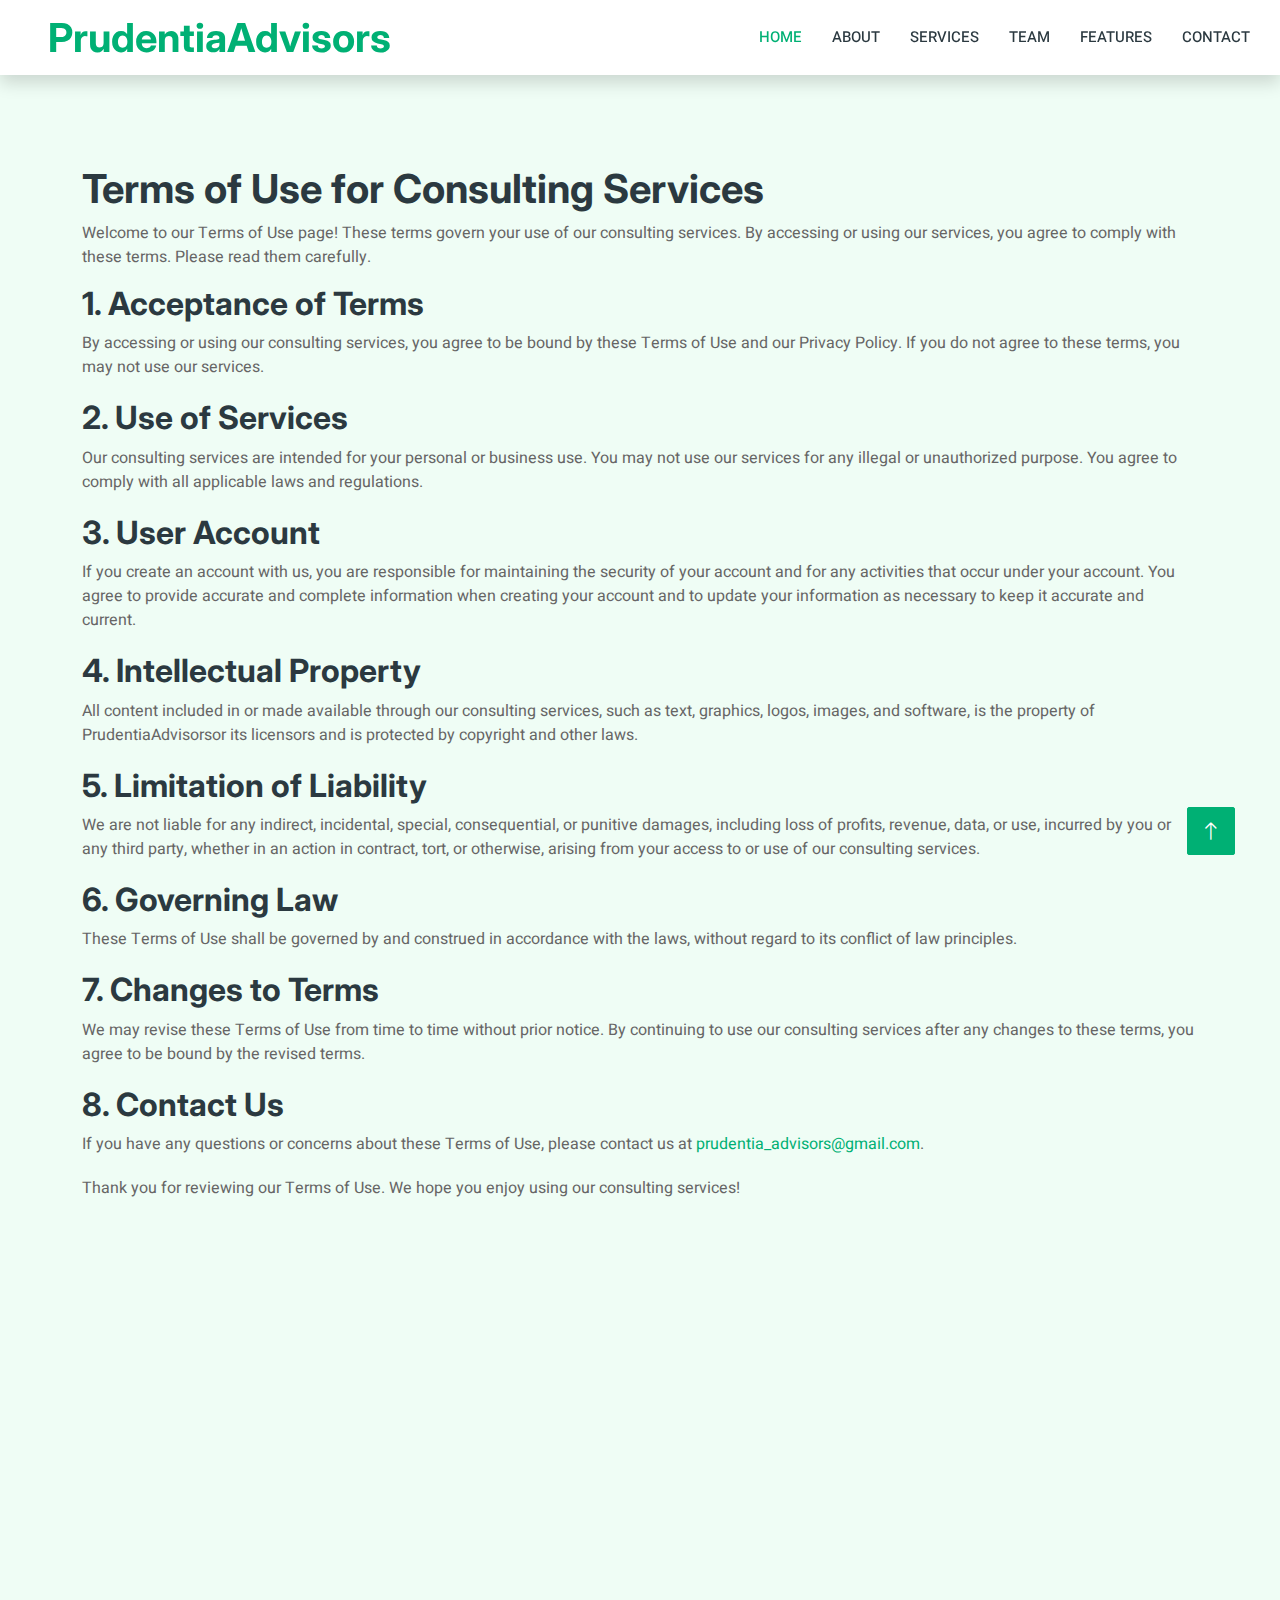
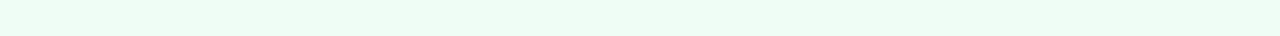
<file: terms-of-use.html>
<!DOCTYPE html>
<html dir="auto" lang="en">
    <head>
        <meta charset="utf-8" />
        <title>PrudentiaAdvisors</title>
        <meta content="width=device-width, initial-scale=1.0" name="viewport" />
        <meta content="" name="keywords" />
        <meta content="" name="description" />

        <!-- Favicon -->
        <link href="img/favicon.ico" rel="icon" />

        <!-- Google Web Fonts -->
        <link rel="preconnect" href="https://fonts.googleapis.com" />
        <link rel="preconnect" href="https://fonts.gstatic.com" crossorigin />
        <link
            href="https://fonts.googleapis.com/css2?family=Heebo:wght@400;500;600&family=Inter:wght@700;800&display=swap"
            rel="stylesheet"
        />

        <!-- Icon Font Stylesheet -->
        <link
            href="https://cdnjs.cloudflare.com/ajax/libs/font-awesome/5.10.0/css/all.min.css"
            rel="stylesheet"
        />
        <link
            href="https://cdn.jsdelivr.net/npm/bootstrap-icons@1.4.1/font/bootstrap-icons.css"
            rel="stylesheet"
        />

        <!-- Libraries Stylesheet -->
        <link href="lib/animate/animate.min.css" rel="stylesheet" />
        <link
            href="lib/owlcarousel/assets/owl.carousel.min.css"
            rel="stylesheet"
        />

        <!-- Customized Bootstrap Stylesheet -->
        <link href="css/bootstrap.min.css" rel="stylesheet" />

        <!-- Template Stylesheet -->
        <link href="css/style.css" rel="stylesheet" />
    </head>

    <body>
        <!-- Spinner Start -->
        <div
            id="spinner"
            class="show bg-white position-fixed translate-middle w-100 vh-100 top-50 start-50 d-flex align-items-center justify-content-center"
        >
            <div
                class="spinner-border text-primary"
                style="width: 3rem; height: 3rem"
                role="status"
            >
                <span class="sr-only">Loading...</span>
            </div>
        </div>
        <!-- Spinner End -->

        <!-- Navbar Start -->
        <nav
            class="navbar navbar-expand-lg bg-white navbar-light shadow sticky-top p-0"
        >
            <a
                href="index.html"
                class="navbar-brand d-flex align-items-center text-center py-0 px-4 px-lg-5"
            >
                <h1 class="m-0 text-primary">PrudentiaAdvisors</h1>
            </a>
            <button
                type="button"
                class="navbar-toggler me-4"
                data-bs-toggle="collapse"
                data-bs-target="#navbarCollapse"
            >
                <span class="navbar-toggler-icon"></span>
            </button>
            <div class="collapse navbar-collapse" id="navbarCollapse">
                <div class="navbar-nav ms-auto p-4 p-lg-0">
                    <a href="index.html" class="nav-item nav-link active"
                        >Home</a
                    >
                    <a href="index.html#about" class="nav-item nav-link"
                        >About</a
                    >
                    <a href="index.html#service" class="nav-item nav-link"
                        >Services</a
                    >
                    <a href="index.html#team" class="nav-item nav-link">Team</a>
                    <a href="index.html#features" class="nav-item nav-link"
                        >Features</a
                    >
                    <a href="index.html#contact" class="nav-item nav-link"
                        >Contact</a
                    >
                </div>
            </div>
        </nav>
        <!-- Navbar End -->
        <main>
            <article
                class="container additional-wrapper"
                style="margin-top: 70px"
            >
                <div class="page__content" style="padding: 20px 0px">
                    <h1>Terms of Use for Consulting Services</h1>
                    <p>
                        Welcome to our Terms of Use page! These terms govern
                        your use of our consulting services. By accessing or
                        using our services, you agree to comply with these
                        terms. Please read them carefully.
                    </p>
                    <div style="margin-bottom: 20px">
                        <h2>1. Acceptance of Terms</h2>
                        <p>
                            By accessing or using our consulting services, you
                            agree to be bound by these Terms of Use and our
                            Privacy Policy. If you do not agree to these terms,
                            you may not use our services.
                        </p>
                    </div>
                    <div style="margin-bottom: 20px">
                        <h2>2. Use of Services</h2>
                        <p>
                            Our consulting services are intended for your
                            personal or business use. You may not use our
                            services for any illegal or unauthorized purpose.
                            You agree to comply with all applicable laws and
                            regulations.
                        </p>
                    </div>
                    <div style="margin-bottom: 20px">
                        <h2>3. User Account</h2>
                        <p>
                            If you create an account with us, you are
                            responsible for maintaining the security of your
                            account and for any activities that occur under your
                            account. You agree to provide accurate and complete
                            information when creating your account and to update
                            your information as necessary to keep it accurate
                            and current.
                        </p>
                    </div>
                    <div style="margin-bottom: 20px">
                        <h2>4. Intellectual Property</h2>
                        <p>
                            All content included in or made available through
                            our consulting services, such as text, graphics,
                            logos, images, and software, is the property of
                            PrudentiaAdvisorsor its licensors and is protected
                            by copyright and other laws.
                        </p>
                    </div>
                    <div style="margin-bottom: 20px">
                        <h2>5. Limitation of Liability</h2>
                        <p>
                            We are not liable for any indirect, incidental,
                            special, consequential, or punitive damages,
                            including loss of profits, revenue, data, or use,
                            incurred by you or any third party, whether in an
                            action in contract, tort, or otherwise, arising from
                            your access to or use of our consulting services.
                        </p>
                    </div>
                    <div style="margin-bottom: 20px">
                        <h2>6. Governing Law</h2>
                        <p>
                            These Terms of Use shall be governed by and
                            construed in accordance with the laws, without
                            regard to its conflict of law principles.
                        </p>
                    </div>
                    <div style="margin-bottom: 20px">
                        <h2>7. Changes to Terms</h2>
                        <p>
                            We may revise these Terms of Use from time to time
                            without prior notice. By continuing to use our
                            consulting services after any changes to these
                            terms, you agree to be bound by the revised terms.
                        </p>
                    </div>
                    <div style="margin-bottom: 20px">
                        <h2>8. Contact Us</h2>
                        <p>
                            If you have any questions or concerns about these
                            Terms of Use, please contact us at
                            <a href="mailto:prudentia_advisors@gmail.com"
                                >prudentia_advisors@gmail.com</a
                            >.
                        </p>
                    </div>
                    <footer>
                        <p>
                            Thank you for reviewing our Terms of Use. We hope
                            you enjoy using our consulting services!
                        </p>
                    </footer>
                </div>
            </article>
        </main>

        <!-- Footer Start -->
        <div
            class="container-fluid bg-dark text-white-50 footer pt-5 mt-5 wow fadeIn"
            data-wow-delay="0.1s"
        >
            <div class="container py-5">
                <div class="row g-5">
                    <div class="col-lg-4 col-md-6">
                        <h5 class="text-white mb-4">PrudentiaAdvisors</h5>
                        <p>
                            Welcome to our consulting firm, your trusted partner
                            in retirement planning. Our dedicated team of
                            experts specializes in pension retirement and
                            comprehensive retirement planning, offering
                            personalized solutions tailored to your unique
                            needs.
                        </p>
                    </div>
                    <div class="col-lg-4 col-md-6">
                        <h5 class="text-white mb-4">Quick Links</h5>
                        <a class="btn btn-link text-white-50" href="index.html"
                            >Home</a
                        >
                        <a
                            class="btn btn-link text-white-50"
                            href="privacy-policy.html"
                            >Privacy</a
                        >
                    </div>
                    <div class="col-lg-4 col-md-6">
                        <h5 class="text-white mb-4">Contact</h5>
                        <p class="mb-2">
                            <i class="fa fa-map-marker-alt me-3"></i>Block D,
                            Comsec, Grahamstown Rd, North End, Gqeberha, 6001,
                            Soth Africa
                        </p>
                        <p class="mb-2">
                            <i class="fa fa-phone-alt me-3"></i>+27414533508
                        </p>
                        <p class="mb-2">
                            <i class="fa fa-envelope me-3"></i
                            >prudentia_advisors@gmail.com
                        </p>
                    </div>
                </div>
            </div>
        </div>
        <!-- Footer End -->

        <!-- Back to Top -->
        <a href="#" class="btn btn-lg btn-primary btn-lg-square back-to-top"
            ><i class="bi bi-arrow-up"></i
        ></a>

        <!-- JavaScript Libraries -->
        <script src="https://code.jquery.com/jquery-3.4.1.min.js"></script>
        <script src="https://cdn.jsdelivr.net/npm/bootstrap@5.0.0/dist/js/bootstrap.bundle.min.js"></script>
        <script src="lib/wow/wow.min.js"></script>
        <script src="lib/easing/easing.min.js"></script>
        <script src="lib/waypoints/waypoints.min.js"></script>
        <script src="lib/owlcarousel/owl.carousel.min.js"></script>

        <!-- Template Javascript -->
        <script src="js/main.js"></script>
        <script src="js/cookiebanner.js"></script>
        <script src="js/contact-form.js"></script>
    </body>
</html>
</file>
<file: css/style.css>
/********** Template CSS **********/
:root {
    --primary: #00b074;
    --secondary: #2b9bff;
    --light: #effdf5;
    --dark: #2b3940;
}

.back-to-top {
    position: fixed;
    display: none;
    right: 45px;
    bottom: 45px;
    z-index: 99;
}

/*** Spinner ***/
#spinner {
    opacity: 0;
    visibility: hidden;
    transition: opacity 0.5s ease-out, visibility 0s linear 0.5s;
    z-index: 99999;
}

#spinner.show {
    transition: opacity 0.5s ease-out, visibility 0s linear 0s;
    visibility: visible;
    opacity: 1;
}

/*** Button ***/
.btn {
    font-family: 'Inter', sans-serif;
    font-weight: 600;
    transition: 0.5s;
}

.btn.btn-primary,
.btn.btn-secondary {
    color: #ffffff;
}

.btn-square {
    width: 38px;
    height: 38px;
}

.btn-sm-square {
    width: 32px;
    height: 32px;
}

.btn-lg-square {
    width: 48px;
    height: 48px;
}

.btn-square,
.btn-sm-square,
.btn-lg-square {
    padding: 0;
    display: flex;
    align-items: center;
    justify-content: center;
    font-weight: normal;
    border-radius: 2px;
}

/*** Navbar ***/
.navbar .dropdown-toggle::after {
    border: none;
    content: '\f107';
    font-family: 'Font Awesome 5 Free';
    font-weight: 900;
    vertical-align: middle;
    margin-left: 5px;
    transition: 0.5s;
}

.navbar .dropdown-toggle[aria-expanded='true']::after {
    transform: rotate(-180deg);
}

.navbar-dark .navbar-nav .nav-link,
.navbar-light .navbar-nav .nav-link {
    margin-right: 30px;
    padding: 25px 0;
    color: #ffffff;
    font-size: 15px;
    text-transform: uppercase;
    outline: none;
}

.navbar-dark .navbar-nav .nav-link:hover,
.navbar-dark .navbar-nav .nav-link.active,
.navbar-light .navbar-nav .nav-link:hover,
.navbar-light .navbar-nav .nav-link.active {
    color: var(--primary);
}

@media (max-width: 991.98px) {
    .navbar-dark .navbar-nav .nav-link,
    .navbar-light .navbar-nav .nav-link {
        margin-right: 0;
        padding: 10px 0;
    }

    .navbar-light .navbar-nav {
        border-top: 1px solid #eeeeee;
    }
}

.navbar-light .navbar-brand,
.navbar-light a.btn {
    height: 75px;
}

.navbar-light .navbar-nav .nav-link {
    color: var(--dark);
    font-weight: 500;
}

.navbar-light.sticky-top {
    top: -100px;
    transition: 0.5s;
}

@media (min-width: 992px) {
    .navbar .nav-item .dropdown-menu {
        display: block;
        top: 100%;
        margin-top: 0;
        transform: rotateX(-75deg);
        transform-origin: 0% 0%;
        opacity: 0;
        visibility: hidden;
        transition: 0.5s;
    }

    .navbar .nav-item:hover .dropdown-menu {
        transform: rotateX(0deg);
        visibility: visible;
        transition: 0.5s;
        opacity: 1;
    }
}

/*** Header ***/
.header-carousel .container,
.page-header .container {
    position: relative;
    padding: 45px 0 45px 35px;
    border-left: 15px solid var(--primary);
}

.header-carousel .container::before,
.header-carousel .container::after,
.page-header .container::before,
.page-header .container::after {
    position: absolute;
    content: '';
    top: 0;
    left: 0;
    width: 100px;
    height: 15px;
    background: var(--primary);
}

.header-carousel .container::after,
.page-header .container::after {
    top: 100%;
    margin-top: -15px;
}

@media (max-width: 768px) {
    .header-carousel .owl-carousel-item {
        position: relative;
        min-height: 500px;
    }

    .header-carousel .owl-carousel-item img {
        position: absolute;
        width: 100%;
        height: 100%;
        object-fit: cover;
    }

    .header-carousel .owl-carousel-item p {
        font-size: 14px !important;
        font-weight: 400 !important;
    }

    .header-carousel .owl-carousel-item h1 {
        font-size: 30px;
        font-weight: 600;
    }
}

.header-carousel .owl-nav {
    position: absolute;
    top: 50%;
    right: 8%;
    transform: translateY(-50%);
    display: flex;
    flex-direction: column;
}

.header-carousel .owl-nav .owl-prev,
.header-carousel .owl-nav .owl-next {
    margin: 7px 0;
    width: 45px;
    height: 45px;
    display: flex;
    align-items: center;
    justify-content: center;
    color: #ffffff;
    background: transparent;
    border: 1px solid #ffffff;
    border-radius: 2px;
    font-size: 22px;
    transition: 0.5s;
}

.header-carousel .owl-nav .owl-prev:hover,
.header-carousel .owl-nav .owl-next:hover {
    background: var(--primary);
    border-color: var(--primary);
}

.page-header {
    background: linear-gradient(rgba(43, 57, 64, 0.5), rgba(43, 57, 64, 0.5)),
        url(../img/carousel-1.jpg) center center no-repeat;
    background-size: cover;
}

.breadcrumb-item + .breadcrumb-item::before {
    color: var(--light);
}

/*** About ***/
.about-bg {
    background-image: -webkit-repeating-radial-gradient(
        center center,
        rgba(0, 0, 0, 0.2),
        rgba(0, 0, 0, 0.2) 1px,
        transparent 1px,
        transparent 100%
    );
    background-image: -moz-repeating-radial-gradient(
        center center,
        rgba(0, 0, 0, 0.2),
        rgba(0, 0, 0, 0.2) 1px,
        transparent 1px,
        transparent 100%
    );
    background-image: -ms-repeating-radial-gradient(
        center center,
        rgba(0, 0, 0, 0.2),
        rgba(0, 0, 0, 0.2) 1px,
        transparent 1px,
        transparent 100%
    );
    background-image: -o-repeating-radial-gradient(
        center center,
        rgba(0, 0, 0, 0.2),
        rgba(0, 0, 0, 0.2) 1px,
        transparent 1px,
        transparent 100%
    );
    background-image: repeating-radial-gradient(
        center center,
        rgba(0, 0, 0, 0.2),
        rgba(0, 0, 0, 0.2) 1px,
        transparent 1px,
        transparent 100%
    );
    background-size: 5px 5px;
}

/*** Category ***/
.cat-item {
    display: block;
    box-shadow: 0 0 45px rgba(0, 0, 0, 0.08);
    border: 1px solid transparent;
    transition: 0.5s;
}

.cat-item:hover {
    border-color: rgba(0, 0, 0, 0.08);
    box-shadow: none;
}

/*** Job Listing ***/
.nav-pills .nav-item .active {
    border-bottom: 2px solid var(--primary);
}

.job-item {
    border: 1px solid transparent;
    border-radius: 2px;
    box-shadow: 0 0 45px rgba(0, 0, 0, 0.08);
    transition: 0.5s;
}

.job-item:hover {
    border-color: rgba(0, 0, 0, 0.08);
    box-shadow: none;
}

/*** Testimonial ***/
.testimonial-carousel .owl-item .testimonial-item,
.testimonial-carousel .owl-item.center .testimonial-item * {
    transition: 0.5s;
}

.testimonial-carousel .owl-item.center .testimonial-item {
    background: var(--primary) !important;
}

.testimonial-carousel .owl-item.center .testimonial-item * {
    color: #ffffff !important;
}

.testimonial-carousel .owl-dots {
    margin-top: 24px;
    display: flex;
    align-items: flex-end;
    justify-content: center;
}

.testimonial-carousel .owl-dot {
    position: relative;
    display: inline-block;
    margin: 0 5px;
    width: 15px;
    height: 15px;
    border: 5px solid var(--primary);
    border-radius: 2px;
    transition: 0.5s;
}

.testimonial-carousel .owl-dot.active {
    background: var(--dark);
    border-color: var(--primary);
}

/*** Footer ***/
.footer .btn.btn-social {
    margin-right: 5px;
    width: 35px;
    height: 35px;
    display: flex;
    align-items: center;
    justify-content: center;
    color: var(--light);
    border: 1px solid rgba(255, 255, 255, 0.5);
    border-radius: 2px;
    transition: 0.3s;
}

.footer .btn.btn-social:hover {
    color: var(--primary);
    border-color: var(--light);
}

.footer .btn.btn-link {
    display: block;
    margin-bottom: 5px;
    padding: 0;
    text-align: left;
    font-size: 15px;
    font-weight: normal;
    text-transform: capitalize;
    transition: 0.3s;
}

.footer .btn.btn-link::before {
    position: relative;
    content: '\f105';
    font-family: 'Font Awesome 5 Free';
    font-weight: 900;
    margin-right: 10px;
}

.footer .btn.btn-link:hover {
    letter-spacing: 1px;
    box-shadow: none;
}

.footer .form-control {
    border-color: rgba(255, 255, 255, 0.5);
}

.footer .copyright {
    padding: 25px 0;
    font-size: 15px;
    border-top: 1px solid rgba(256, 256, 256, 0.1);
}

.footer .copyright a {
    color: var(--light);
}

.footer .footer-menu a {
    margin-right: 15px;
    padding-right: 15px;
    border-right: 1px solid rgba(255, 255, 255, 0.1);
}

.footer .footer-menu a:last-child {
    margin-right: 0;
    padding-right: 0;
    border-right: none;
}

/* Google Fonts - Poppins */
@import url('https://fonts.googleapis.com/css2?family=Poppins:wght@300;400;500;600&display=swap');

@media (max-width: 700px) {
    .cookie-wrapper {
        width: 100%;
    }
}

.cookie-wrapper {
    position: fixed;
    bottom: 0px;
    right: 0;
    width: 100%;
    background: #fff;
    padding: 15px 25px 22px;
    transition: right 0.3s ease;
    box-shadow: 0 5px 10px rgb(0, 0, 0);
    z-index: 999;
}
.cookie-wrapper .show {
    right: 20px;
}

.hidden {
    display: none;
}
header i {
    color: #00b074;
    font-size: 32px;
    text-align: center;
}
header h2 {
    color: #00b074;
    font-weight: 500;
    text-align: center;
}
.data {
    text-align: center;
}
.data p a {
    color: #00b074;
    text-decoration: none;
    text-align: center !important;
}
.data p a:hover {
    text-decoration: underline;
}
.buttons {
    padding: 20px 0px;
    text-align: center;
}
.buttons .cookie-button {
    border: 2px solid #00b074;
    color: #fff;
    padding: 8px 0;
    background: #00b074;
    cursor: pointer;
    width: calc(100% / 2 - 10px);
    transition: all 0.5s ease;
    max-width: 150px;
    border-radius: 0;
}
.buttons #acceptBtn:hover {
    background-color: transparent;
    color: #00b074;
}
#declineBtn {
    background-color: #fff;
    color: #00b074;
}
#declineBtn:hover {
    background-color: #00b074;
    color: #fff;
}
/* Footer Style */
</file>
